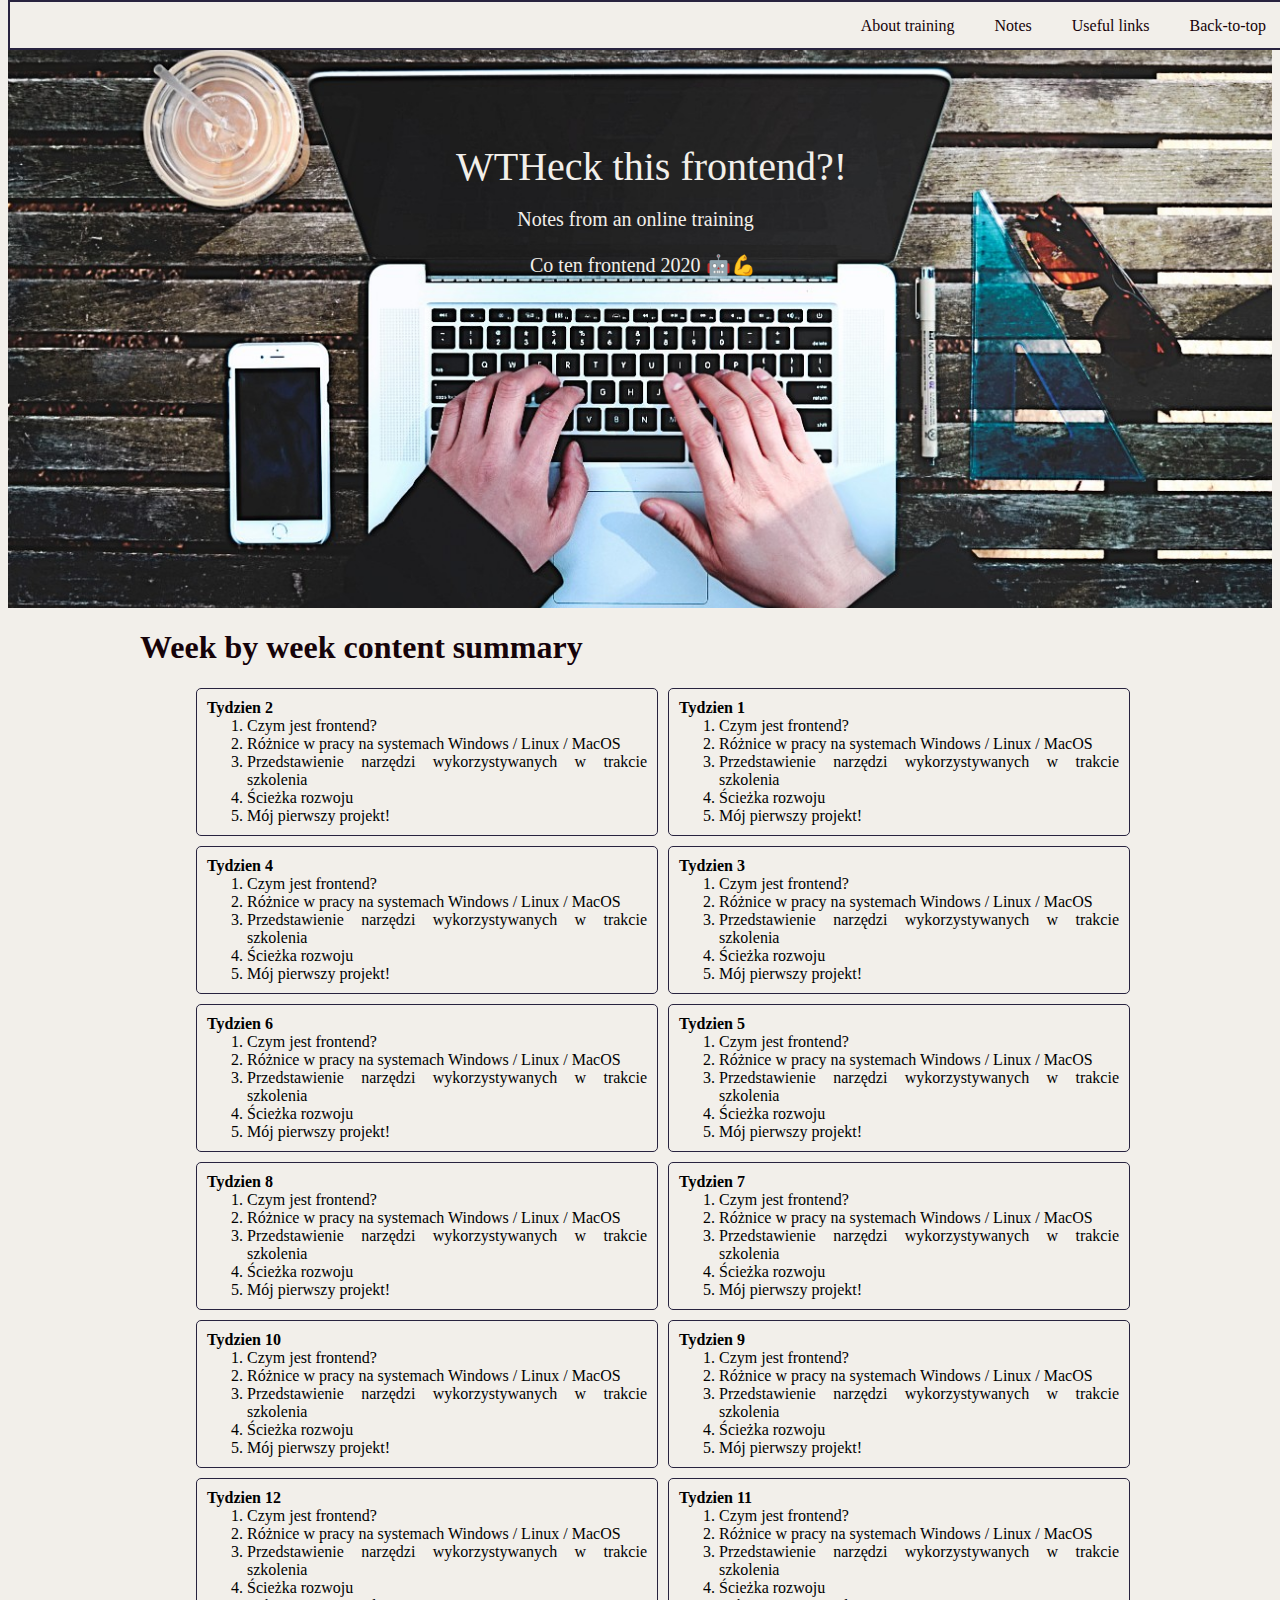
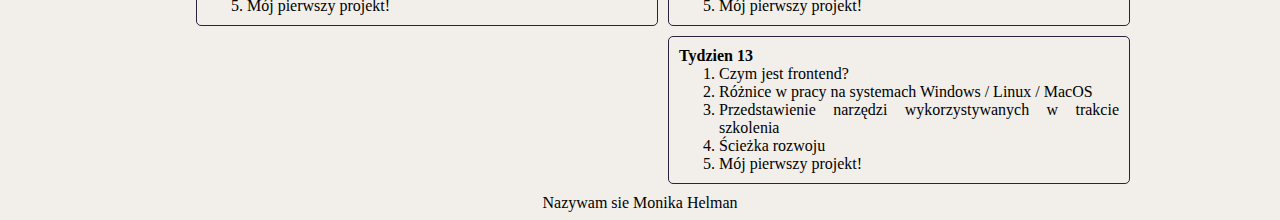
<file: index.html>
<!DOCTYPE html>
<html lang="en">
  <head>
    <meta charset="UTF-8" />
    <meta name="viewport" content="width=device-width, initial-scale=1.0" />
    <title>WTHec this frontend?!</title>
    <link href="style.css" rel="stylesheet" type="text/css" />
  </head>

  <body class="body">
    <nav class="navigation">
      <a class="navigation__link" href="#top">Back-to-top</a>
      <a class="navigation__link" href="links.html">Useful links</a>
      <a class="navigation__link" href="notes.html">Notes</a>
      <a class="navigation__link" href="index.html">About training</a>
    </nav>

    <header class="hero">
      <span class="hero__title-1">WTHeck this frontend?!</span>
      <span class="hero__title-2">Notes from an online training</span>
      <a class="hero__link" href="https://cotenfrontend.pl">
        <span class="hero__description">Co ten frontend 2020 🤖💪</span>
      </a>
    </header>

    <main class="main">
      <header>
        <h1 class="main__heading">Week by week content summary</h1>
      </header>

      <section class="content">
        <ul class="list">
          <li class="list__item">
            Tydzien 1
            <ol class="sublist">
              <li class="sublist__item">Czym jest frontend?</li>
              <li class="sublist__item">
                Różnice w pracy na systemach Windows / Linux / MacOS
              </li>
              <li class="sublist__item">
                Przedstawienie narzędzi wykorzystywanych w trakcie szkolenia
              </li>
              <li class="sublist__item">Ścieżka rozwoju</li>
              <li class="sublist__item">Mój pierwszy projekt!</li>
            </ol>
          </li>
          <li class="list__item">
            Tydzien 2
            <ol class="sublist">
              <li class="sublist__item">Czym jest frontend?</li>
              <li class="sublist__item">
                Różnice w pracy na systemach Windows / Linux / MacOS
              </li>
              <li class="sublist__item">
                Przedstawienie narzędzi wykorzystywanych w trakcie szkolenia
              </li>
              <li class="sublist__item">Ścieżka rozwoju</li>
              <li class="sublist__item">Mój pierwszy projekt!</li>
            </ol>
          </li>
          <li class="list__item">
            Tydzien 3
            <ol class="sublist">
              <li class="sublist__item">Czym jest frontend?</li>
              <li class="sublist__item">
                Różnice w pracy na systemach Windows / Linux / MacOS
              </li>
              <li class="sublist__item">
                Przedstawienie narzędzi wykorzystywanych w trakcie szkolenia
              </li>
              <li class="sublist__item">Ścieżka rozwoju</li>
              <li class="sublist__item">Mój pierwszy projekt!</li>
            </ol>
          </li>
          <li class="list__item">
            Tydzien 4
            <ol class="sublist">
              <li class="sublist__item">Czym jest frontend?</li>
              <li class="sublist__item">
                Różnice w pracy na systemach Windows / Linux / MacOS
              </li>
              <li class="sublist__item">
                Przedstawienie narzędzi wykorzystywanych w trakcie szkolenia
              </li>
              <li class="sublist__item">Ścieżka rozwoju</li>
              <li class="sublist__item">Mój pierwszy projekt!</li>
            </ol>
          </li>
          <li class="list__item">
            Tydzien 5
            <ol class="sublist">
              <li class="sublist__item">Czym jest frontend?</li>
              <li class="sublist__item">
                Różnice w pracy na systemach Windows / Linux / MacOS
              </li>
              <li class="sublist__item">
                Przedstawienie narzędzi wykorzystywanych w trakcie szkolenia
              </li>
              <li class="sublist__item">Ścieżka rozwoju</li>
              <li class="sublist__item">Mój pierwszy projekt!</li>
            </ol>
          </li>
          <li class="list__item">
            Tydzien 6
            <ol class="sublist">
              <li class="sublist__item">Czym jest frontend?</li>
              <li class="sublist__item">
                Różnice w pracy na systemach Windows / Linux / MacOS
              </li>
              <li class="sublist__item">
                Przedstawienie narzędzi wykorzystywanych w trakcie szkolenia
              </li>
              <li class="sublist__item">Ścieżka rozwoju</li>
              <li class="sublist__item">Mój pierwszy projekt!</li>
            </ol>
          </li>
          <li class="list__item">
            Tydzien 7
            <ol class="sublist">
              <li class="sublist__item">Czym jest frontend?</li>
              <li class="sublist__item">
                Różnice w pracy na systemach Windows / Linux / MacOS
              </li>
              <li class="sublist__item">
                Przedstawienie narzędzi wykorzystywanych w trakcie szkolenia
              </li>
              <li class="sublist__item">Ścieżka rozwoju</li>
              <li class="sublist__item">Mój pierwszy projekt!</li>
            </ol>
          </li>
          <li class="list__item">
            Tydzien 8
            <ol class="sublist">
              <li class="sublist__item">Czym jest frontend?</li>
              <li class="sublist__item">
                Różnice w pracy na systemach Windows / Linux / MacOS
              </li>
              <li class="sublist__item">
                Przedstawienie narzędzi wykorzystywanych w trakcie szkolenia
              </li>
              <li class="sublist__item">Ścieżka rozwoju</li>
              <li class="sublist__item">Mój pierwszy projekt!</li>
            </ol>
          </li>
          <li class="list__item">
            Tydzien 9
            <ol class="sublist">
              <li class="sublist__item">Czym jest frontend?</li>
              <li class="sublist__item">
                Różnice w pracy na systemach Windows / Linux / MacOS
              </li>
              <li class="sublist__item">
                Przedstawienie narzędzi wykorzystywanych w trakcie szkolenia
              </li>
              <li class="sublist__item">Ścieżka rozwoju</li>
              <li class="sublist__item">Mój pierwszy projekt!</li>
            </ol>
          </li>
          <li class="list__item">
            Tydzien 10
            <ol class="sublist">
              <li class="sublist__item">Czym jest frontend?</li>
              <li class="sublist__item">
                Różnice w pracy na systemach Windows / Linux / MacOS
              </li>
              <li class="sublist__item">
                Przedstawienie narzędzi wykorzystywanych w trakcie szkolenia
              </li>
              <li class="sublist__item">Ścieżka rozwoju</li>
              <li class="sublist__item">Mój pierwszy projekt!</li>
            </ol>
          </li>
          <li class="list__item">
            Tydzien 11
            <ol class="sublist">
              <li class="sublist__item">Czym jest frontend?</li>
              <li class="sublist__item">
                Różnice w pracy na systemach Windows / Linux / MacOS
              </li>
              <li class="sublist__item">
                Przedstawienie narzędzi wykorzystywanych w trakcie szkolenia
              </li>
              <li class="sublist__item">Ścieżka rozwoju</li>
              <li class="sublist__item">Mój pierwszy projekt!</li>
            </ol>
          </li>
          <li class="list__item">
            Tydzien 12
            <ol class="sublist">
              <li class="sublist__item">Czym jest frontend?</li>
              <li class="sublist__item">
                Różnice w pracy na systemach Windows / Linux / MacOS
              </li>
              <li class="sublist__item">
                Przedstawienie narzędzi wykorzystywanych w trakcie szkolenia
              </li>
              <li class="sublist__item">Ścieżka rozwoju</li>
              <li class="sublist__item">Mój pierwszy projekt!</li>
            </ol>
          </li>
          <li class="list__item">
            Tydzien 13
            <ol class="sublist">
              <li class="sublist__item">Czym jest frontend?</li>
              <li class="sublist__item">
                Różnice w pracy na systemach Windows / Linux / MacOS
              </li>
              <li class="sublist__item">
                Przedstawienie narzędzi wykorzystywanych w trakcie szkolenia
              </li>
              <li class="sublist__item">Ścieżka rozwoju</li>
              <li class="sublist__item">Mój pierwszy projekt!</li>
            </ol>
          </li>
        </ul>
      </section>
      
    </main>
    <footer class="footer footer--js">
      All rights reserved. Keep calm and code on!
      <a href="#top">↑Back-to-top↑</a>
    </footer>
    <script src="main.js"></script> 
  </body>
</html>
</file>
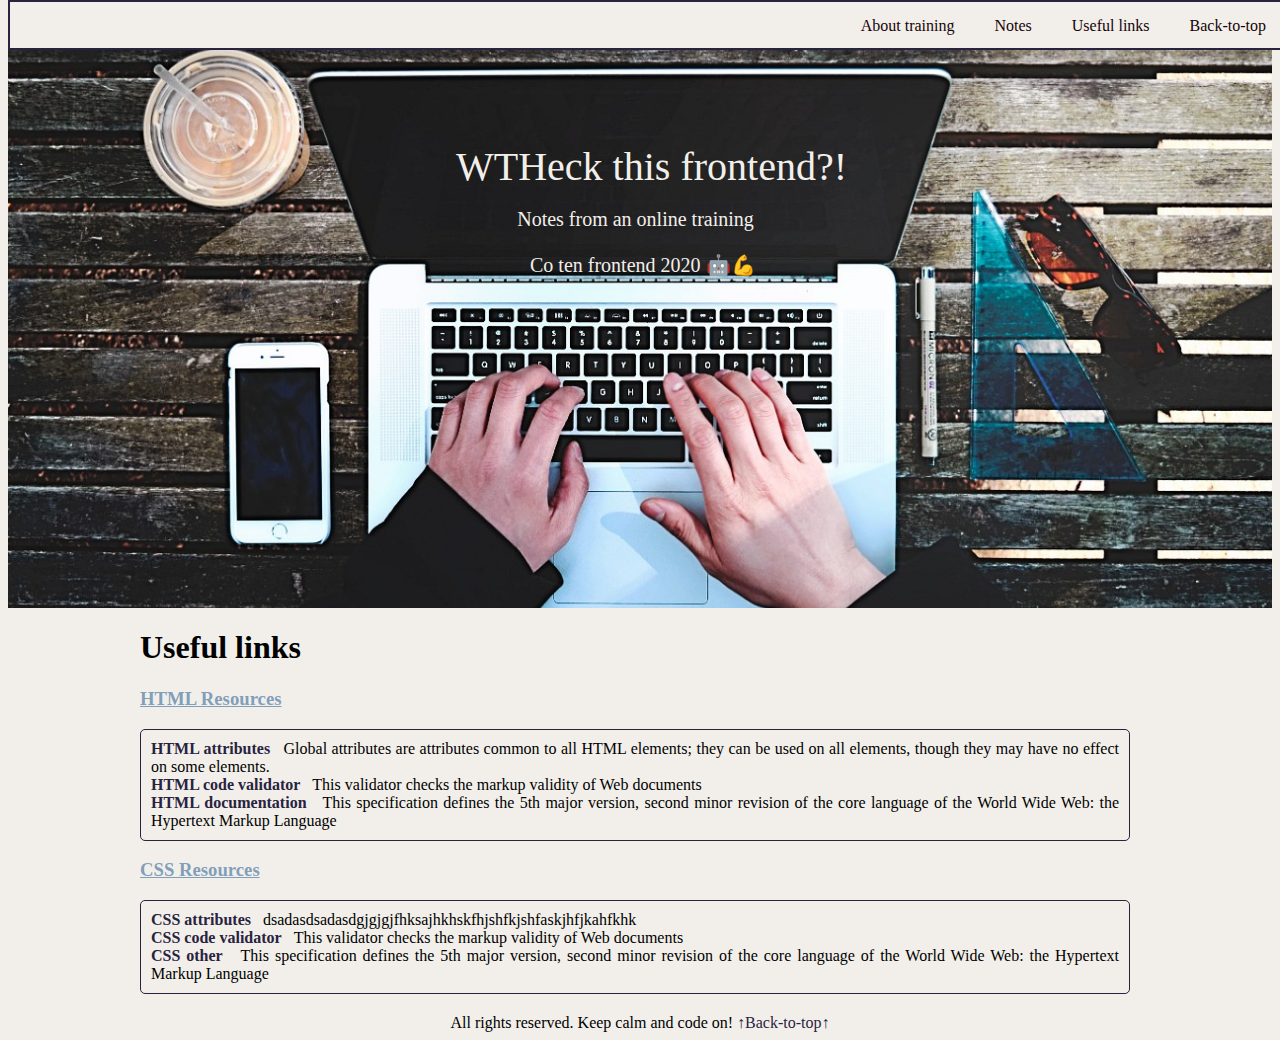
<file: links.html>
<!DOCTYPE html>
<html lang="en">
  <head>
    <meta charset="UTF-8" />
    <meta name="viewport" content="width=device-width, initial-scale=1.0" />
    <title>WTHec this frontend?!</title>
    <link href="style.css" rel="stylesheet" type="text/css" />
  </head>

  <body class="body">
    <nav class="navigation">
      <a class="navigation__link" href="#">Back-to-top</a>
      <a class="navigation__link" href="links.html">Useful links</a>
      <a class="navigation__link" href="notes.html">Notes</a>
      <a class="navigation__link" href="index.html">About training</a>
    </nav>

    <header class="hero">
      <span class="hero__title-1">WTHeck this frontend?!</span>
      <span class="hero__title-2">Notes from an online training</span>
      <a class="hero__link" href="https://cotenfrontend.pl">
        <span class="hero__description">Co ten frontend 2020 🤖💪</span>
      </a>
    </header>

    <main class="main">
      <header>
        <h1 class="main-heading">Useful links</h1>
      </header>

      <section>
        <article class="article">
          <h3 class="article__heading">HTML Resources</h3>
          <div class="article__container">
            <a
              class="article__link"
              href="https://developer.mozilla.org/en-US/docs/Web/HTML/Global_attributes"
              >HTML attributes</a
            ><span class="article__text"
              >&nbsp&nbsp&nbspGlobal attributes are attributes common to all
              HTML elements; they can be used on all elements, though they may
              have no effect on some elements.</span
            ><br />
            <a
              class="article__link"
              href="https://validator.w3.org/#validate_by_input"
              >HTML code validator</a
            ><span class="article__text"
              >&nbsp&nbsp&nbspThis validator checks the markup validity of Web
              documents</span
            ><br />
            <a class="article__link" href="https://www.w3.org/TR/html52/"
              >HTML documentation</a
            ><span class="article__text"
              >&nbsp&nbsp&nbspThis specification defines the 5th major version,
              second minor revision of the core language of the World Wide Web:
              the Hypertext Markup Language</span
            ><br />
          </div>
        </article>

        <article class="article">
          <h3 class="article__heading">CSS Resources</h3>
          <div class="article__container">
            <a class="article__link" href="#">CSS attributes</a
            ><span class="article__text"
              >&nbsp&nbsp&nbspdsadasdsadasdgjgjgjfhksajhkhskfhjshfkjshfaskjhfjkahfkhk</span
            ><br />
            <a
              class="article__link"
              href="https://validator.w3.org/#validate_by_input"
              >CSS code validator</a
            ><span class="article__text"
              >&nbsp&nbsp&nbspThis validator checks the markup validity of Web
              documents</span
            ><br />

            <a class="article__link" href="#">CSS other</a
            ><span class="article__text"
              >&nbsp&nbsp&nbspThis specification defines the 5th major version,
              second minor revision of the core language of the World Wide Web:
              the Hypertext Markup Language</span
            ><br />
          </div>
        </article>
      </section>
    </main>

    <footer class="footer">
      All rights reserved. Keep calm and code on!
      <a href="#top">↑Back-to-top↑</a>
    </footer>
  </body>
</html>
</file>
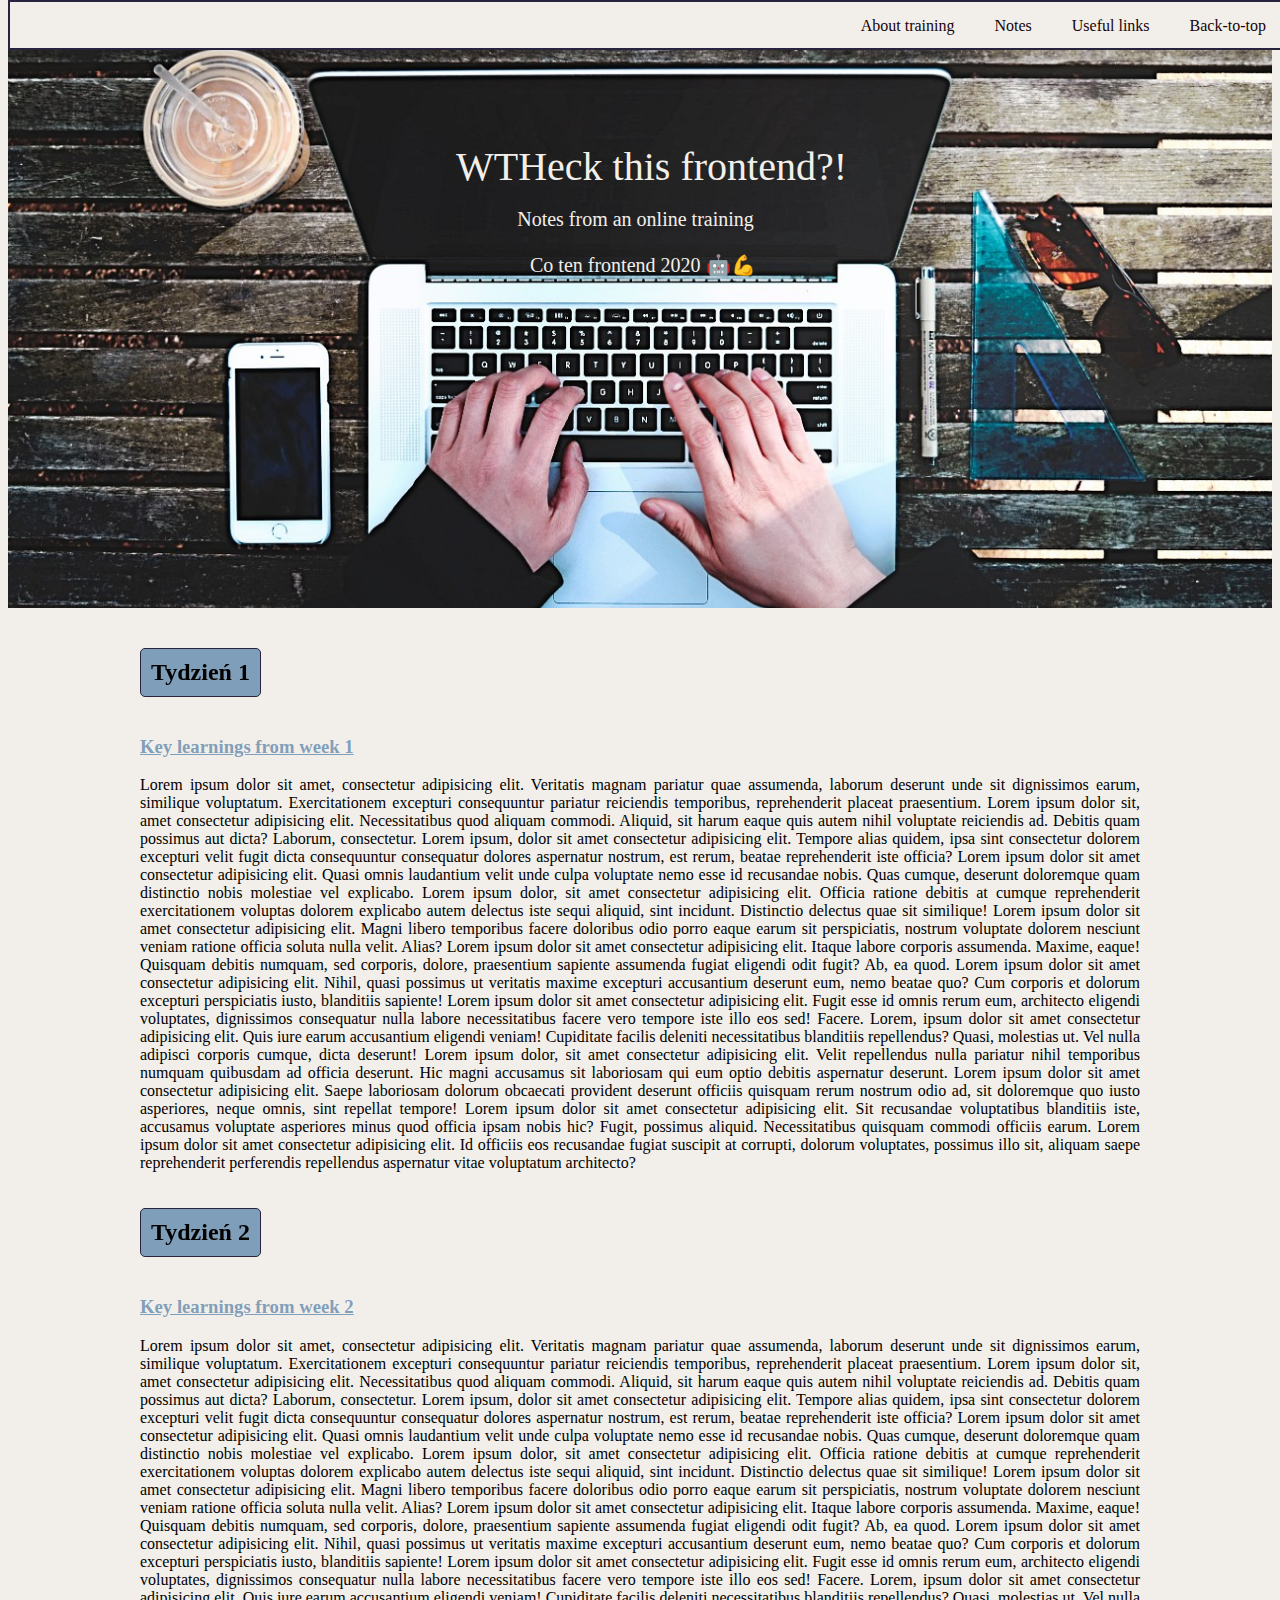
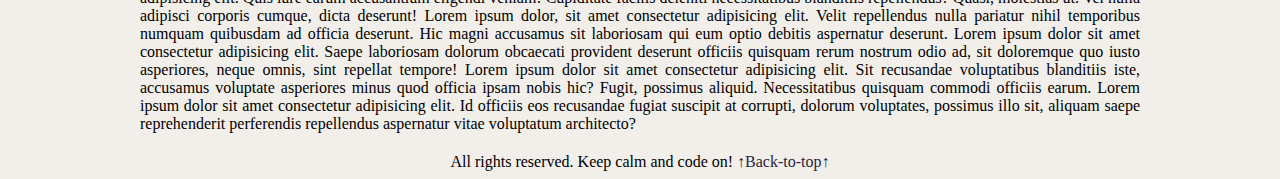
<file: notes.html>
<!DOCTYPE html>
<html lang="en">
  <head>
    <meta charset="UTF-8" />
    <meta name="viewport" content="width=device-width, initial-scale=1.0" />
    <title>WTHec this frontend?!</title>
    <link href="style.css" rel="stylesheet" type="text/css" />
  </head>

  <body class="body">
    <nav class="navigation">
      <a class="navigation__link" href="#">Back-to-top</a>
      <a class="navigation__link" href="links.html">Useful links</a>
      <a class="navigation__link" href="notes.html">Notes</a>
      <a class="navigation__link" href="index.html">About training</a>
    </nav>

    <header class="hero">
      <span class="hero__title-1">WTHeck this frontend?!</span>
      <span class="hero__title-2">Notes from an online training</span>
      <a class="hero__link" href="https://cotenfrontend.pl">
        <span class="hero__description">Co ten frontend 2020 🤖💪</span>
      </a>
    </header>

    <main class="main">
      <section class="week">
        <h2 class="week__heading">Tydzień 1</h2>
        <article class="article">
          <h3 class="article__heading">Key learnings from week 1</h3>
          <p class="article__text">
            Lorem ipsum dolor sit amet, consectetur adipisicing elit. Veritatis
            magnam pariatur quae assumenda, laborum deserunt unde sit
            dignissimos earum, similique voluptatum. Exercitationem excepturi
            consequuntur pariatur reiciendis temporibus, reprehenderit placeat
            praesentium. Lorem ipsum dolor sit, amet consectetur adipisicing
            elit. Necessitatibus quod aliquam commodi. Aliquid, sit harum eaque
            quis autem nihil voluptate reiciendis ad. Debitis quam possimus aut
            dicta? Laborum, consectetur. Lorem ipsum, dolor sit amet consectetur
            adipisicing elit. Tempore alias quidem, ipsa sint consectetur
            dolorem excepturi velit fugit dicta consequuntur consequatur dolores
            aspernatur nostrum, est rerum, beatae reprehenderit iste officia?
            Lorem ipsum dolor sit amet consectetur adipisicing elit. Quasi omnis
            laudantium velit unde culpa voluptate nemo esse id recusandae nobis.
            Quas cumque, deserunt doloremque quam distinctio nobis molestiae vel
            explicabo. Lorem ipsum dolor, sit amet consectetur adipisicing elit.
            Officia ratione debitis at cumque reprehenderit exercitationem
            voluptas dolorem explicabo autem delectus iste sequi aliquid, sint
            incidunt. Distinctio delectus quae sit similique! Lorem ipsum dolor
            sit amet consectetur adipisicing elit. Magni libero temporibus
            facere doloribus odio porro eaque earum sit perspiciatis, nostrum
            voluptate dolorem nesciunt veniam ratione officia soluta nulla
            velit. Alias? Lorem ipsum dolor sit amet consectetur adipisicing
            elit. Itaque labore corporis assumenda. Maxime, eaque! Quisquam
            debitis numquam, sed corporis, dolore, praesentium sapiente
            assumenda fugiat eligendi odit fugit? Ab, ea quod. Lorem ipsum dolor
            sit amet consectetur adipisicing elit. Nihil, quasi possimus ut
            veritatis maxime excepturi accusantium deserunt eum, nemo beatae
            quo? Cum corporis et dolorum excepturi perspiciatis iusto,
            blanditiis sapiente! Lorem ipsum dolor sit amet consectetur
            adipisicing elit. Fugit esse id omnis rerum eum, architecto eligendi
            voluptates, dignissimos consequatur nulla labore necessitatibus
            facere vero tempore iste illo eos sed! Facere. Lorem, ipsum dolor
            sit amet consectetur adipisicing elit. Quis iure earum accusantium
            eligendi veniam! Cupiditate facilis deleniti necessitatibus
            blanditiis repellendus? Quasi, molestias ut. Vel nulla adipisci
            corporis cumque, dicta deserunt! Lorem ipsum dolor, sit amet
            consectetur adipisicing elit. Velit repellendus nulla pariatur nihil
            temporibus numquam quibusdam ad officia deserunt. Hic magni
            accusamus sit laboriosam qui eum optio debitis aspernatur deserunt.
            Lorem ipsum dolor sit amet consectetur adipisicing elit. Saepe
            laboriosam dolorum obcaecati provident deserunt officiis quisquam
            rerum nostrum odio ad, sit doloremque quo iusto asperiores, neque
            omnis, sint repellat tempore! Lorem ipsum dolor sit amet consectetur
            adipisicing elit. Sit recusandae voluptatibus blanditiis iste,
            accusamus voluptate asperiores minus quod officia ipsam nobis hic?
            Fugit, possimus aliquid. Necessitatibus quisquam commodi officiis
            earum. Lorem ipsum dolor sit amet consectetur adipisicing elit. Id
            officiis eos recusandae fugiat suscipit at corrupti, dolorum
            voluptates, possimus illo sit, aliquam saepe reprehenderit
            perferendis repellendus aspernatur vitae voluptatum architecto?
          </p>
        </article>
      </section>
      <section class="week">
        <h2 class="week__heading">Tydzień 2</h2>
        <article class="article">
          <h3 class="article__heading">Key learnings from week 2</h3>
          <p class="article__text">
            Lorem ipsum dolor sit amet, consectetur adipisicing elit. Veritatis
            magnam pariatur quae assumenda, laborum deserunt unde sit
            dignissimos earum, similique voluptatum. Exercitationem excepturi
            consequuntur pariatur reiciendis temporibus, reprehenderit placeat
            praesentium. Lorem ipsum dolor sit, amet consectetur adipisicing
            elit. Necessitatibus quod aliquam commodi. Aliquid, sit harum eaque
            quis autem nihil voluptate reiciendis ad. Debitis quam possimus aut
            dicta? Laborum, consectetur. Lorem ipsum, dolor sit amet consectetur
            adipisicing elit. Tempore alias quidem, ipsa sint consectetur
            dolorem excepturi velit fugit dicta consequuntur consequatur dolores
            aspernatur nostrum, est rerum, beatae reprehenderit iste officia?
            Lorem ipsum dolor sit amet consectetur adipisicing elit. Quasi omnis
            laudantium velit unde culpa voluptate nemo esse id recusandae nobis.
            Quas cumque, deserunt doloremque quam distinctio nobis molestiae vel
            explicabo. Lorem ipsum dolor, sit amet consectetur adipisicing elit.
            Officia ratione debitis at cumque reprehenderit exercitationem
            voluptas dolorem explicabo autem delectus iste sequi aliquid, sint
            incidunt. Distinctio delectus quae sit similique! Lorem ipsum dolor
            sit amet consectetur adipisicing elit. Magni libero temporibus
            facere doloribus odio porro eaque earum sit perspiciatis, nostrum
            voluptate dolorem nesciunt veniam ratione officia soluta nulla
            velit. Alias? Lorem ipsum dolor sit amet consectetur adipisicing
            elit. Itaque labore corporis assumenda. Maxime, eaque! Quisquam
            debitis numquam, sed corporis, dolore, praesentium sapiente
            assumenda fugiat eligendi odit fugit? Ab, ea quod. Lorem ipsum dolor
            sit amet consectetur adipisicing elit. Nihil, quasi possimus ut
            veritatis maxime excepturi accusantium deserunt eum, nemo beatae
            quo? Cum corporis et dolorum excepturi perspiciatis iusto,
            blanditiis sapiente! Lorem ipsum dolor sit amet consectetur
            adipisicing elit. Fugit esse id omnis rerum eum, architecto eligendi
            voluptates, dignissimos consequatur nulla labore necessitatibus
            facere vero tempore iste illo eos sed! Facere. Lorem, ipsum dolor
            sit amet consectetur adipisicing elit. Quis iure earum accusantium
            eligendi veniam! Cupiditate facilis deleniti necessitatibus
            blanditiis repellendus? Quasi, molestias ut. Vel nulla adipisci
            corporis cumque, dicta deserunt! Lorem ipsum dolor, sit amet
            consectetur adipisicing elit. Velit repellendus nulla pariatur nihil
            temporibus numquam quibusdam ad officia deserunt. Hic magni
            accusamus sit laboriosam qui eum optio debitis aspernatur deserunt.
            Lorem ipsum dolor sit amet consectetur adipisicing elit. Saepe
            laboriosam dolorum obcaecati provident deserunt officiis quisquam
            rerum nostrum odio ad, sit doloremque quo iusto asperiores, neque
            omnis, sint repellat tempore! Lorem ipsum dolor sit amet consectetur
            adipisicing elit. Sit recusandae voluptatibus blanditiis iste,
            accusamus voluptate asperiores minus quod officia ipsam nobis hic?
            Fugit, possimus aliquid. Necessitatibus quisquam commodi officiis
            earum. Lorem ipsum dolor sit amet consectetur adipisicing elit. Id
            officiis eos recusandae fugiat suscipit at corrupti, dolorum
            voluptates, possimus illo sit, aliquam saepe reprehenderit
            perferendis repellendus aspernatur vitae voluptatum architecto?
          </p>
        </article>
      </section>
    </main>
    <footer class="footer">
      All rights reserved. Keep calm and code on!
      <a href="#top">↑Back-to-top↑</a>
    </footer>
  </body>
</html>
</file>
<file: style.css>
body {
  background: #f2efea;
  box-sizing: border-box;
}

main {
  max-width: 1000px;
  margin: 20px auto;
  text-align: justify;
  box-sizing: border-box;
}


/* --------------------------------------------styles for navigation——————------------------------—————*/

.navigation {
  background-color: #f2efea;
  border: 2px solid #28233f;
  height: 50px;
  width: 100%;
  margin: 0px;
  position: fixed;
  z-index: 1;
  top: 0px;
  box-sizing: border-box;
}
.navigation__link {
  color: #160309;
  text-decoration: none;
  padding: 15px 20px;
  float: right;
}
a:hover {
  background-color: rgb(98, 137, 173, 0.8);
}

/* -----------------------------------------styles for hero section————————-----------------------———*/

.hero {
  background-image: url(images/hero-image.jpg);
  min-height: 600px;
  background-size: cover;
  background-repeat: no-repeat;
  margin: 0px;
  position: relative;
}

.hero__title-1 {
  position: absolute;
  top: 15vh;
  left: 35vw;
  color: #f2efea;
  font-size: 40px;
}
.hero__title-2 {
  position: absolute;
  top: 20vh;
  left: 39vw;
  margin-top: 10px;
  padding: 10px;
  color: #f2efea;
  font-size: 20px;
}
.hero__description {
  position: absolute;
  top: 25vh;
  left: 40vw;
  padding: 10px;
  margin-top: 10px;
  color: #f2efea;
  font-size: 20px;
}
/*-----------------------------------------page index.html-------------------------*/

.main__heading {
  color: #160309;
  
}

.list__item {
  font-weight: bold;
  list-style-type: none;
  border: solid 1px #28233f;
  border-radius: 5px;
  padding: 10px;
  margin-bottom: 10px;
  margin-right: 10px;
  float: right;
  max-width: 440px;
}

.sublist__item {
  font-weight: normal;
}
.sublist__item:hover {
  color: rgb(98, 137, 173, 0.8);
}

/*----------------------------------------page links.html--------------------------*/

.article__link {
  text-decoration: none;
  color: #28233f;
  font-weight: bold;
}

.article__container {
  border: solid 1px #28233f;
  border-radius: 5px;
  padding: 10px;
  margin-bottom: 10px;
  margin-right: 10px;
}

/*-----------------------------------------page notes.html-------------------*/

.week__heading {
  border: solid 1px #28233f;
  border-radius: 5px;
  padding: 10px;
  background-color: rgb(98, 137, 173, 0.8);
  position: sticky;
  top: 10px;
  display: inline-block;
}

.article__heading {
  text-decoration: underline;
  color: rgb(98, 137, 173, 0.8);
}

/*----------------------------------------footer-------------------------------*/
footer {
  text-align: center;
  clear: both;
}
footer a {
  text-decoration: none;
  color: #28233f;
}
</file>
